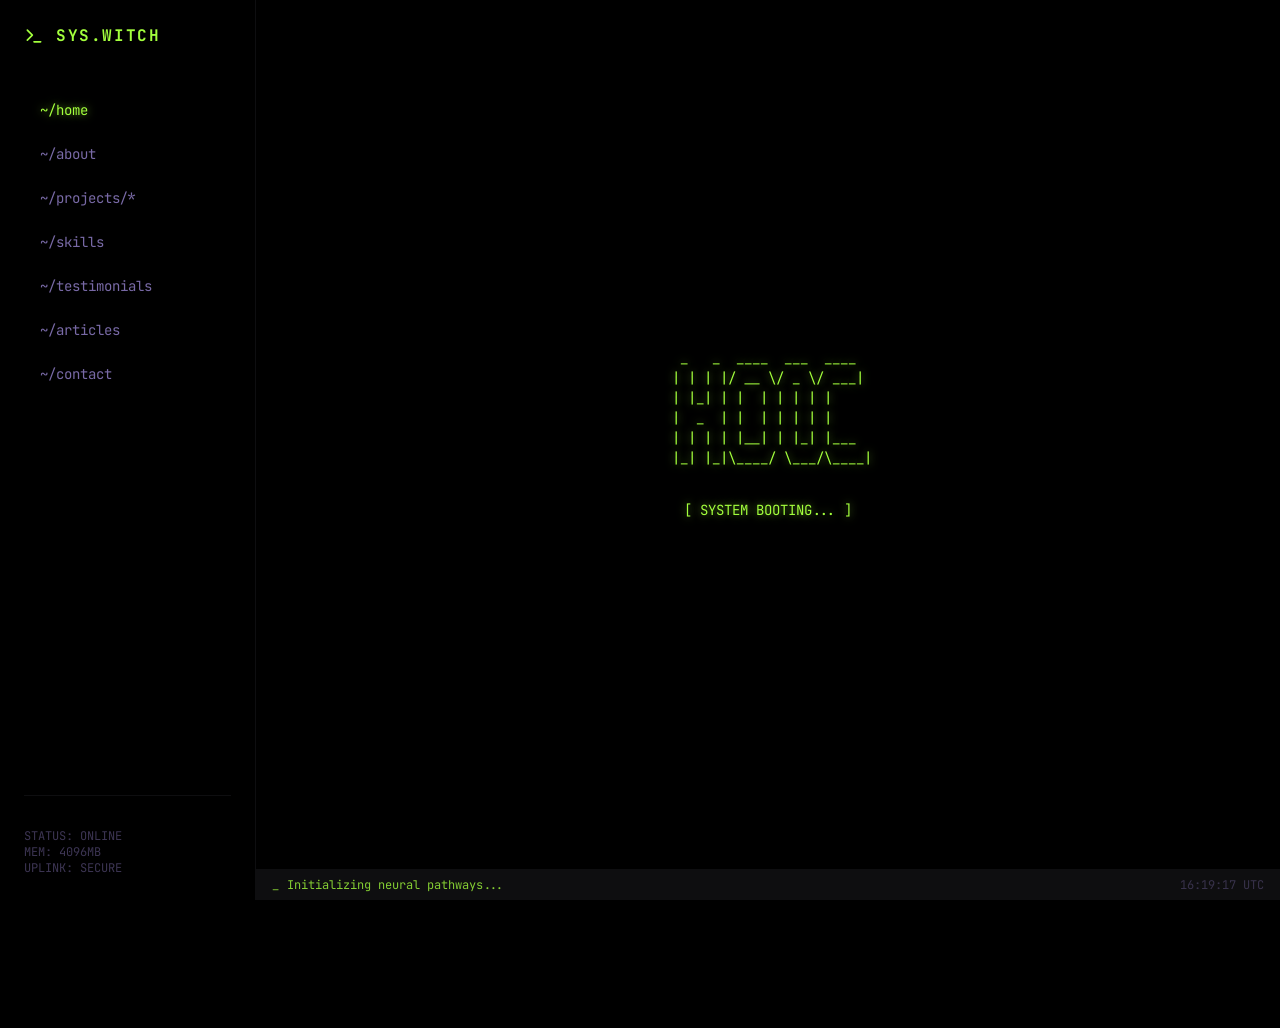
<file: index.html>
<!doctype html>
<html lang="en">
  <head>
    <meta charset="UTF-8" />
    <link rel="icon" type="image/svg+xml" href="/vite.svg" />
    <meta name="viewport" content="width=device-width, initial-scale=1.0" />
    <title>Home | systems-witch</title>
    <script type="module" crossorigin src="./assets/main.js"></script>
    <link rel="modulepreload" crossorigin href="./assets/jsx-runtime.js">
    <link rel="modulepreload" crossorigin href="./components/FilesystemNav.js">
    <link rel="modulepreload" crossorigin href="./components/TerminalFooter.js">
    <link rel="modulepreload" crossorigin href="./components/ScanlineOverlay.js">
    <link rel="modulepreload" crossorigin href="./assets/proxy.js">
    <link rel="modulepreload" crossorigin href="./components/PageTransition.js">
    <link rel="modulepreload" crossorigin href="./components/sigils/HeroSigil.js">
    <link rel="modulepreload" crossorigin href="./components/GlitchHeading.js">
    <link rel="modulepreload" crossorigin href="./components/sigils/SectionSigil.js">
    <link rel="stylesheet" crossorigin href="./assets/main.css">
    <script>
  window.__STATIC_PAGE_ROUTE__ = "/";

  (function () {
    if (!window.location.hash || window.location.hash === "#") {
      window.location.replace(
        window.location.pathname +
        window.location.search +
        "#/"
      );
    }
  })();
</script>
</head>
  <body>
    <div id="root"></div>
  </body>
</html>
</file>
<file: assets/main.css>
@import"https://fonts.googleapis.com/css2?family=Cinzel:ital,wght@0,400;0,700;1,400&family=IBM+Plex+Sans:ital,wght@0,300;0,400;0,600;1,400&family=JetBrains+Mono:wght@100..800&display=swap";@tailwind base;@tailwind components;@tailwind utilities;*,:before,:after{--tw-border-spacing-x: 0;--tw-border-spacing-y: 0;--tw-translate-x: 0;--tw-translate-y: 0;--tw-rotate: 0;--tw-skew-x: 0;--tw-skew-y: 0;--tw-scale-x: 1;--tw-scale-y: 1;--tw-pan-x: ;--tw-pan-y: ;--tw-pinch-zoom: ;--tw-scroll-snap-strictness: proximity;--tw-gradient-from-position: ;--tw-gradient-via-position: ;--tw-gradient-to-position: ;--tw-ordinal: ;--tw-slashed-zero: ;--tw-numeric-figure: ;--tw-numeric-spacing: ;--tw-numeric-fraction: ;--tw-ring-inset: ;--tw-ring-offset-width: 0px;--tw-ring-offset-color: #fff;--tw-ring-color: rgb(59 130 246 / .5);--tw-ring-offset-shadow: 0 0 #0000;--tw-ring-shadow: 0 0 #0000;--tw-shadow: 0 0 #0000;--tw-shadow-colored: 0 0 #0000;--tw-blur: ;--tw-brightness: ;--tw-contrast: ;--tw-grayscale: ;--tw-hue-rotate: ;--tw-invert: ;--tw-saturate: ;--tw-sepia: ;--tw-drop-shadow: ;--tw-backdrop-blur: ;--tw-backdrop-brightness: ;--tw-backdrop-contrast: ;--tw-backdrop-grayscale: ;--tw-backdrop-hue-rotate: ;--tw-backdrop-invert: ;--tw-backdrop-opacity: ;--tw-backdrop-saturate: ;--tw-backdrop-sepia: ;--tw-contain-size: ;--tw-contain-layout: ;--tw-contain-paint: ;--tw-contain-style: }::backdrop{--tw-border-spacing-x: 0;--tw-border-spacing-y: 0;--tw-translate-x: 0;--tw-translate-y: 0;--tw-rotate: 0;--tw-skew-x: 0;--tw-skew-y: 0;--tw-scale-x: 1;--tw-scale-y: 1;--tw-pan-x: ;--tw-pan-y: ;--tw-pinch-zoom: ;--tw-scroll-snap-strictness: proximity;--tw-gradient-from-position: ;--tw-gradient-via-position: ;--tw-gradient-to-position: ;--tw-ordinal: ;--tw-slashed-zero: ;--tw-numeric-figure: ;--tw-numeric-spacing: ;--tw-numeric-fraction: ;--tw-ring-inset: ;--tw-ring-offset-width: 0px;--tw-ring-offset-color: #fff;--tw-ring-color: rgb(59 130 246 / .5);--tw-ring-offset-shadow: 0 0 #0000;--tw-ring-shadow: 0 0 #0000;--tw-shadow: 0 0 #0000;--tw-shadow-colored: 0 0 #0000;--tw-blur: ;--tw-brightness: ;--tw-contrast: ;--tw-grayscale: ;--tw-hue-rotate: ;--tw-invert: ;--tw-saturate: ;--tw-sepia: ;--tw-drop-shadow: ;--tw-backdrop-blur: ;--tw-backdrop-brightness: ;--tw-backdrop-contrast: ;--tw-backdrop-grayscale: ;--tw-backdrop-hue-rotate: ;--tw-backdrop-invert: ;--tw-backdrop-opacity: ;--tw-backdrop-saturate: ;--tw-backdrop-sepia: ;--tw-contain-size: ;--tw-contain-layout: ;--tw-contain-paint: ;--tw-contain-style: }*,:before,:after{box-sizing:border-box;border-width:0;border-style:solid;border-color:#e5e7eb}:before,:after{--tw-content: ""}html,:host{line-height:1.5;-webkit-text-size-adjust:100%;-moz-tab-size:4;-o-tab-size:4;tab-size:4;font-family:IBM Plex Sans,sans-serif;font-feature-settings:normal;font-variation-settings:normal;-webkit-tap-highlight-color:transparent}body{margin:0;line-height:inherit}hr{height:0;color:inherit;border-top-width:1px}abbr:where([title]){-webkit-text-decoration:underline dotted;text-decoration:underline dotted}h1,h2,h3,h4,h5,h6{font-size:inherit;font-weight:inherit}a{color:inherit;text-decoration:inherit}b,strong{font-weight:bolder}code,kbd,samp,pre{font-family:JetBrains Mono,monospace;font-feature-settings:normal;font-variation-settings:normal;font-size:1em}small{font-size:80%}sub,sup{font-size:75%;line-height:0;position:relative;vertical-align:baseline}sub{bottom:-.25em}sup{top:-.5em}table{text-indent:0;border-color:inherit;border-collapse:collapse}button,input,optgroup,select,textarea{font-family:inherit;font-feature-settings:inherit;font-variation-settings:inherit;font-size:100%;font-weight:inherit;line-height:inherit;letter-spacing:inherit;color:inherit;margin:0;padding:0}button,select{text-transform:none}button,input:where([type=button]),input:where([type=reset]),input:where([type=submit]){-webkit-appearance:button;background-color:transparent;background-image:none}:-moz-focusring{outline:auto}:-moz-ui-invalid{box-shadow:none}progress{vertical-align:baseline}::-webkit-inner-spin-button,::-webkit-outer-spin-button{height:auto}[type=search]{-webkit-appearance:textfield;outline-offset:-2px}::-webkit-search-decoration{-webkit-appearance:none}::-webkit-file-upload-button{-webkit-appearance:button;font:inherit}summary{display:list-item}blockquote,dl,dd,h1,h2,h3,h4,h5,h6,hr,figure,p,pre{margin:0}fieldset{margin:0;padding:0}legend{padding:0}ol,ul,menu{list-style:none;margin:0;padding:0}dialog{padding:0}textarea{resize:vertical}input::-moz-placeholder,textarea::-moz-placeholder{opacity:1;color:#9ca3af}input::placeholder,textarea::placeholder{opacity:1;color:#9ca3af}button,[role=button]{cursor:pointer}:disabled{cursor:default}img,svg,video,canvas,audio,iframe,embed,object{display:block;vertical-align:middle}img,video{max-width:100%;height:auto}[hidden]:where(:not([hidden=until-found])){display:none}body{overflow-x:hidden;--tw-bg-opacity: 1;background-color:rgb(0 0 0 / var(--tw-bg-opacity, 1));font-family:IBM Plex Sans,sans-serif;--tw-text-opacity: 1;color:rgb(237 234 226 / var(--tw-text-opacity, 1));-webkit-font-smoothing:antialiased;-moz-osx-font-smoothing:grayscale;cursor:crosshair}*{cursor:crosshair!important}h1,h2,h3,h4,h5,h6{font-family:JetBrains Mono,monospace}.pointer-events-none{pointer-events:none}.visible{visibility:visible}.fixed{position:fixed}.absolute{position:absolute}.relative{position:relative}.inset-0{top:0;right:0;bottom:0;left:0}.-bottom-1{bottom:-.25rem}.-left-1{left:-.25rem}.-left-4{left:-1rem}.-right-1{right:-.25rem}.-top-1{top:-.25rem}.bottom-0{bottom:0}.left-0{left:0}.right-0{right:0}.right-4{right:1rem}.top-0{top:0}.top-4{top:1rem}.z-0{z-index:0}.z-10{z-index:10}.z-30{z-index:30}.z-40{z-index:40}.z-50{z-index:50}.mx-auto{margin-left:auto;margin-right:auto}.mb-12{margin-bottom:3rem}.mb-4{margin-bottom:1rem}.mb-6{margin-bottom:1.5rem}.ml-auto{margin-left:auto}.mt-4{margin-top:1rem}.mt-8{margin-top:2rem}.mt-auto{margin-top:auto}.block{display:block}.inline-block{display:inline-block}.flex{display:flex}.table{display:table}.grid{display:grid}.hidden{display:none}.aspect-\[2\/3\]{aspect-ratio:2/3}.aspect-square{aspect-ratio:1 / 1}.h-1{height:.25rem}.h-12{height:3rem}.h-2{height:.5rem}.h-24{height:6rem}.h-48{height:12rem}.h-64{height:16rem}.h-8{height:2rem}.h-full{height:100%}.h-screen{height:100vh}.min-h-\[80vh\]{min-height:80vh}.min-h-screen{min-height:100vh}.w-12{width:3rem}.w-2{width:.5rem}.w-24{width:6rem}.w-48{width:12rem}.w-64{width:16rem}.w-full{width:100%}.max-w-3xl{max-width:48rem}.max-w-5xl{max-width:64rem}.max-w-xl{max-width:36rem}.flex-1{flex:1 1 0%}.-translate-x-full{--tw-translate-x: -100%;transform:translate(var(--tw-translate-x),var(--tw-translate-y)) rotate(var(--tw-rotate)) skew(var(--tw-skew-x)) skewY(var(--tw-skew-y)) scaleX(var(--tw-scale-x)) scaleY(var(--tw-scale-y))}.translate-x-0{--tw-translate-x: 0px;transform:translate(var(--tw-translate-x),var(--tw-translate-y)) rotate(var(--tw-rotate)) skew(var(--tw-skew-x)) skewY(var(--tw-skew-y)) scaleX(var(--tw-scale-x)) scaleY(var(--tw-scale-y))}.rotate-12{--tw-rotate: 12deg;transform:translate(var(--tw-translate-x),var(--tw-translate-y)) rotate(var(--tw-rotate)) skew(var(--tw-skew-x)) skewY(var(--tw-skew-y)) scaleX(var(--tw-scale-x)) scaleY(var(--tw-scale-y))}.transform{transform:translate(var(--tw-translate-x),var(--tw-translate-y)) rotate(var(--tw-rotate)) skew(var(--tw-skew-x)) skewY(var(--tw-skew-y)) scaleX(var(--tw-scale-x)) scaleY(var(--tw-scale-y))}@keyframes pulse{50%{opacity:.5}}.animate-pulse{animation:pulse 2s cubic-bezier(.4,0,.6,1) infinite}@keyframes pulse-glow{0%,to{opacity:1;text-shadow:0 0 10px #A4FF3D,0 0 20px #A4FF3D}50%{opacity:.7;text-shadow:0 0 5px #A4FF3D}}.animate-pulse-glow{animation:pulse-glow 2s cubic-bezier(.4,0,.6,1) infinite}.cursor-not-allowed{cursor:not-allowed}.cursor-pointer{cursor:pointer}.select-none{-webkit-user-select:none;-moz-user-select:none;user-select:none}.resize-none{resize:none}.grid-cols-1{grid-template-columns:repeat(1,minmax(0,1fr))}.flex-col{flex-direction:column}.flex-wrap{flex-wrap:wrap}.items-start{align-items:flex-start}.items-center{align-items:center}.justify-center{justify-content:center}.justify-between{justify-content:space-between}.gap-12{gap:3rem}.gap-2{gap:.5rem}.gap-3{gap:.75rem}.gap-4{gap:1rem}.gap-6{gap:1.5rem}.gap-8{gap:2rem}.space-y-12>:not([hidden])~:not([hidden]){--tw-space-y-reverse: 0;margin-top:calc(3rem * calc(1 - var(--tw-space-y-reverse)));margin-bottom:calc(3rem * var(--tw-space-y-reverse))}.space-y-2>:not([hidden])~:not([hidden]){--tw-space-y-reverse: 0;margin-top:calc(.5rem * calc(1 - var(--tw-space-y-reverse)));margin-bottom:calc(.5rem * var(--tw-space-y-reverse))}.space-y-4>:not([hidden])~:not([hidden]){--tw-space-y-reverse: 0;margin-top:calc(1rem * calc(1 - var(--tw-space-y-reverse)));margin-bottom:calc(1rem * var(--tw-space-y-reverse))}.space-y-6>:not([hidden])~:not([hidden]){--tw-space-y-reverse: 0;margin-top:calc(1.5rem * calc(1 - var(--tw-space-y-reverse)));margin-bottom:calc(1.5rem * var(--tw-space-y-reverse))}.space-y-8>:not([hidden])~:not([hidden]){--tw-space-y-reverse: 0;margin-top:calc(2rem * calc(1 - var(--tw-space-y-reverse)));margin-bottom:calc(2rem * var(--tw-space-y-reverse))}.overflow-hidden{overflow:hidden}.overflow-x-auto{overflow-x:auto}.overflow-x-hidden{overflow-x:hidden}.truncate{overflow:hidden;text-overflow:ellipsis;white-space:nowrap}.whitespace-nowrap{white-space:nowrap}.whitespace-pre{white-space:pre}.rounded-full{border-radius:9999px}.rounded-sm{border-radius:.125rem}.border{border-width:1px}.border-b{border-bottom-width:1px}.border-l-2{border-left-width:2px}.border-r{border-right-width:1px}.border-t{border-top-width:1px}.border-dashed{border-style:dashed}.border-acid{--tw-border-opacity: 1;border-color:rgb(164 255 61 / var(--tw-border-opacity, 1))}.border-acid\/30{border-color:#a4ff3d4d}.border-black{--tw-border-opacity: 1;border-color:rgb(0 0 0 / var(--tw-border-opacity, 1))}.border-graphite{--tw-border-opacity: 1;border-color:rgb(14 14 16 / var(--tw-border-opacity, 1))}.border-graphite\/50{border-color:#0e0e1080}.border-lilac{--tw-border-opacity: 1;border-color:rgb(122 107 168 / var(--tw-border-opacity, 1))}.bg-acid{--tw-bg-opacity: 1;background-color:rgb(164 255 61 / var(--tw-bg-opacity, 1))}.bg-acid\/10{background-color:#a4ff3d1a}.bg-black{--tw-bg-opacity: 1;background-color:rgb(0 0 0 / var(--tw-bg-opacity, 1))}.bg-black\/50{background-color:#00000080}.bg-black\/80{background-color:#000c}.bg-graphite{--tw-bg-opacity: 1;background-color:rgb(14 14 16 / var(--tw-bg-opacity, 1))}.bg-graphite\/30{background-color:#0e0e104d}.bg-transparent{background-color:transparent}.p-2{padding:.5rem}.p-3{padding:.75rem}.p-4{padding:1rem}.p-6{padding:1.5rem}.px-2{padding-left:.5rem;padding-right:.5rem}.px-3{padding-left:.75rem;padding-right:.75rem}.px-4{padding-left:1rem;padding-right:1rem}.py-1{padding-top:.25rem;padding-bottom:.25rem}.py-2{padding-top:.5rem;padding-bottom:.5rem}.py-4{padding-top:1rem;padding-bottom:1rem}.pb-16{padding-bottom:4rem}.pb-2{padding-bottom:.5rem}.pb-6{padding-bottom:1.5rem}.pl-4{padding-left:1rem}.pt-4{padding-top:1rem}.pt-8{padding-top:2rem}.text-left{text-align:left}.text-center{text-align:center}.text-right{text-align:right}.font-mono{font-family:JetBrains Mono,monospace}.font-sans{font-family:IBM Plex Sans,sans-serif}.font-serif{font-family:Cinzel,serif}.text-3xl{font-size:1.875rem;line-height:2.25rem}.text-4xl{font-size:2.25rem;line-height:2.5rem}.text-6xl{font-size:3.75rem;line-height:1}.text-base{font-size:1rem;line-height:1.5rem}.text-lg{font-size:1.125rem;line-height:1.75rem}.text-sm{font-size:.875rem;line-height:1.25rem}.text-xl{font-size:1.25rem;line-height:1.75rem}.text-xs{font-size:.75rem;line-height:1rem}.font-bold{font-weight:700}.font-normal{font-weight:400}.italic{font-style:italic}.leading-relaxed{line-height:1.625}.tracking-tighter{letter-spacing:-.05em}.tracking-widest{letter-spacing:.1em}.text-acid{--tw-text-opacity: 1;color:rgb(164 255 61 / var(--tw-text-opacity, 1))}.text-acid\/20{color:#a4ff3d33}.text-acid\/50{color:#a4ff3d80}.text-black{--tw-text-opacity: 1;color:rgb(0 0 0 / var(--tw-text-opacity, 1))}.text-bone{--tw-text-opacity: 1;color:rgb(237 234 226 / var(--tw-text-opacity, 1))}.text-graphite{--tw-text-opacity: 1;color:rgb(14 14 16 / var(--tw-text-opacity, 1))}.text-lilac{--tw-text-opacity: 1;color:rgb(122 107 168 / var(--tw-text-opacity, 1))}.decoration-acid\/50{text-decoration-color:#a4ff3d80}.underline-offset-4{text-underline-offset:4px}.opacity-0{opacity:0}.opacity-10{opacity:.1}.opacity-100{opacity:1}.opacity-30{opacity:.3}.opacity-50{opacity:.5}.opacity-80{opacity:.8}.opacity-\[0\.02\]{opacity:.02}.opacity-\[0\.15\]{opacity:.15}.mix-blend-screen{mix-blend-mode:screen}.mix-blend-overlay{mix-blend-mode:overlay}.shadow-glow{--tw-shadow: 0 0 10px rgba(164, 255, 61, .5);--tw-shadow-colored: 0 0 10px var(--tw-shadow-color);box-shadow:var(--tw-ring-offset-shadow, 0 0 #0000),var(--tw-ring-shadow, 0 0 #0000),var(--tw-shadow)}.outline-none{outline:2px solid transparent;outline-offset:2px}.filter{filter:var(--tw-blur) var(--tw-brightness) var(--tw-contrast) var(--tw-grayscale) var(--tw-hue-rotate) var(--tw-invert) var(--tw-saturate) var(--tw-sepia) var(--tw-drop-shadow)}.backdrop-blur-sm{--tw-backdrop-blur: blur(4px);-webkit-backdrop-filter:var(--tw-backdrop-blur) var(--tw-backdrop-brightness) var(--tw-backdrop-contrast) var(--tw-backdrop-grayscale) var(--tw-backdrop-hue-rotate) var(--tw-backdrop-invert) var(--tw-backdrop-opacity) var(--tw-backdrop-saturate) var(--tw-backdrop-sepia);backdrop-filter:var(--tw-backdrop-blur) var(--tw-backdrop-brightness) var(--tw-backdrop-contrast) var(--tw-backdrop-grayscale) var(--tw-backdrop-hue-rotate) var(--tw-backdrop-invert) var(--tw-backdrop-opacity) var(--tw-backdrop-saturate) var(--tw-backdrop-sepia)}.transition{transition-property:color,background-color,border-color,text-decoration-color,fill,stroke,opacity,box-shadow,transform,filter,backdrop-filter;transition-timing-function:cubic-bezier(.4,0,.2,1);transition-duration:.15s}.transition-all{transition-property:all;transition-timing-function:cubic-bezier(.4,0,.2,1);transition-duration:.15s}.transition-colors{transition-property:color,background-color,border-color,text-decoration-color,fill,stroke;transition-timing-function:cubic-bezier(.4,0,.2,1);transition-duration:.15s}.transition-opacity{transition-property:opacity;transition-timing-function:cubic-bezier(.4,0,.2,1);transition-duration:.15s}.transition-transform{transition-property:transform;transition-timing-function:cubic-bezier(.4,0,.2,1);transition-duration:.15s}.duration-1000{transition-duration:1s}.duration-300{transition-duration:.3s}.duration-500{transition-duration:.5s}.ease-in-out{transition-timing-function:cubic-bezier(.4,0,.2,1)}.text-glow{text-shadow:0 0 8px rgba(164,255,61,.6)}.ascii-border{position:relative;border:1px solid #0E0E10}@media (min-width: 768px){.ascii-border:before{content:"+----------------------------------------------------------------+";position:absolute;top:-10px;left:-2px;right:-2px;color:#0e0e10;font-family:monospace;font-size:10px;letter-spacing:2px;overflow:hidden;white-space:nowrap;pointer-events:none}.ascii-border:after{content:"+----------------------------------------------------------------+";position:absolute;bottom:-10px;left:-2px;right:-2px;color:#0e0e10;font-family:monospace;font-size:10px;letter-spacing:2px;overflow:hidden;white-space:nowrap;pointer-events:none}}.glitch-wrapper{position:relative;display:inline-block}.glitch-wrapper:hover .glitch-text:before,.glitch-wrapper:hover .glitch-text:after{content:attr(data-text);position:absolute;top:0;left:0;width:100%;height:100%;background:#000}.glitch-wrapper:hover .glitch-text:before{left:2px;text-shadow:-1px 0 red;clip-path:polygon(0 0,100% 0,100% 45%,0 45%);animation:glitch-anim-1 2.5s infinite linear alternate-reverse}.glitch-wrapper:hover .glitch-text:after{left:-2px;text-shadow:-1px 0 blue;clip-path:polygon(0 80%,100% 20%,100% 100%,0 100%);animation:glitch-anim-2 3s infinite linear alternate-reverse}@keyframes glitch-anim-1{0%{clip-path:polygon(0 2%,100% 2%,100% 5%,0 5%)}20%{clip-path:polygon(0 15%,100% 15%,100% 15%,0 15%)}40%{clip-path:polygon(0 10%,100% 10%,100% 20%,0 20%)}60%{clip-path:polygon(0 1%,100% 1%,100% 2%,0 2%)}80%{clip-path:polygon(0 33%,100% 33%,100% 33%,0 33%)}to{clip-path:polygon(0 44%,100% 44%,100% 44%,0 44%)}}@keyframes glitch-anim-2{0%{clip-path:polygon(0 25%,100% 25%,100% 30%,0 30%)}20%{clip-path:polygon(0 3%,100% 3%,100% 3%,0 3%)}40%{clip-path:polygon(0 5%,100% 5%,100% 20%,0 20%)}60%{clip-path:polygon(0 2%,100% 2%,100% 2%,0 2%)}80%{clip-path:polygon(0 28%,100% 28%,100% 28%,0 28%)}to{clip-path:polygon(0 40%,100% 40%,100% 40%,0 40%)}}::-webkit-scrollbar{width:8px}::-webkit-scrollbar-track{background:#000}::-webkit-scrollbar-thumb{background:#0e0e10;border:1px solid #A4FF3D}::-webkit-scrollbar-thumb:hover{background:#a4ff3d}.selection\:bg-acid *::-moz-selection{--tw-bg-opacity: 1;background-color:rgb(164 255 61 / var(--tw-bg-opacity, 1))}.selection\:bg-acid *::selection{--tw-bg-opacity: 1;background-color:rgb(164 255 61 / var(--tw-bg-opacity, 1))}.selection\:text-black *::-moz-selection{--tw-text-opacity: 1;color:rgb(0 0 0 / var(--tw-text-opacity, 1))}.selection\:text-black *::selection{--tw-text-opacity: 1;color:rgb(0 0 0 / var(--tw-text-opacity, 1))}.selection\:bg-acid::-moz-selection{--tw-bg-opacity: 1;background-color:rgb(164 255 61 / var(--tw-bg-opacity, 1))}.selection\:bg-acid::selection{--tw-bg-opacity: 1;background-color:rgb(164 255 61 / var(--tw-bg-opacity, 1))}.selection\:text-black::-moz-selection{--tw-text-opacity: 1;color:rgb(0 0 0 / var(--tw-text-opacity, 1))}.selection\:text-black::selection{--tw-text-opacity: 1;color:rgb(0 0 0 / var(--tw-text-opacity, 1))}.placeholder\:text-graphite::-moz-placeholder{--tw-text-opacity: 1;color:rgb(14 14 16 / var(--tw-text-opacity, 1))}.placeholder\:text-graphite::placeholder{--tw-text-opacity: 1;color:rgb(14 14 16 / var(--tw-text-opacity, 1))}.hover\:z-10:hover{z-index:10}.hover\:-translate-y-4:hover{--tw-translate-y: -1rem;transform:translate(var(--tw-translate-x),var(--tw-translate-y)) rotate(var(--tw-rotate)) skew(var(--tw-skew-x)) skewY(var(--tw-skew-y)) scaleX(var(--tw-scale-x)) scaleY(var(--tw-scale-y))}.hover\:border-acid:hover{--tw-border-opacity: 1;border-color:rgb(164 255 61 / var(--tw-border-opacity, 1))}.hover\:bg-acid:hover{--tw-bg-opacity: 1;background-color:rgb(164 255 61 / var(--tw-bg-opacity, 1))}.hover\:bg-graphite\/30:hover{background-color:#0e0e104d}.hover\:text-black:hover{--tw-text-opacity: 1;color:rgb(0 0 0 / var(--tw-text-opacity, 1))}.hover\:text-bone:hover{--tw-text-opacity: 1;color:rgb(237 234 226 / var(--tw-text-opacity, 1))}.focus\:border-acid:focus{--tw-border-opacity: 1;border-color:rgb(164 255 61 / var(--tw-border-opacity, 1))}.focus\:outline-none:focus{outline:2px solid transparent;outline-offset:2px}.group:hover .group-hover\:rotate-180{--tw-rotate: 180deg;transform:translate(var(--tw-translate-x),var(--tw-translate-y)) rotate(var(--tw-rotate)) skew(var(--tw-skew-x)) skewY(var(--tw-skew-y)) scaleX(var(--tw-scale-x)) scaleY(var(--tw-scale-y))}.group:hover .group-hover\:border-acid{--tw-border-opacity: 1;border-color:rgb(164 255 61 / var(--tw-border-opacity, 1))}.group:hover .group-hover\:bg-transparent{background-color:transparent}.group:hover .group-hover\:text-acid{--tw-text-opacity: 1;color:rgb(164 255 61 / var(--tw-text-opacity, 1))}.group:hover .group-hover\:text-lilac{--tw-text-opacity: 1;color:rgb(122 107 168 / var(--tw-text-opacity, 1))}.group:hover .group-hover\:underline{text-decoration-line:underline}.group\/btn:hover .group-hover\/btn\:opacity-100,.group:hover .group-hover\:opacity-100{opacity:1}.group:hover .group-hover\:shadow-glow{--tw-shadow: 0 0 10px rgba(164, 255, 61, .5);--tw-shadow-colored: 0 0 10px var(--tw-shadow-color);box-shadow:var(--tw-ring-offset-shadow, 0 0 #0000),var(--tw-ring-shadow, 0 0 #0000),var(--tw-shadow)}@media (min-width: 640px){.sm\:inline{display:inline}.sm\:grid-cols-2{grid-template-columns:repeat(2,minmax(0,1fr))}.sm\:text-sm{font-size:.875rem;line-height:1.25rem}}@media (min-width: 768px){.md\:sticky{position:sticky}.md\:left-64{left:16rem}.md\:hidden{display:none}.md\:h-64{height:16rem}.md\:w-64{width:16rem}.md\:translate-x-0{--tw-translate-x: 0px;transform:translate(var(--tw-translate-x),var(--tw-translate-y)) rotate(var(--tw-rotate)) skew(var(--tw-skew-x)) skewY(var(--tw-skew-y)) scaleX(var(--tw-scale-x)) scaleY(var(--tw-scale-y))}.md\:grid-cols-2{grid-template-columns:repeat(2,minmax(0,1fr))}.md\:p-12{padding:3rem}.md\:text-6xl{font-size:3.75rem;line-height:1}.md\:text-base{font-size:1rem;line-height:1.5rem}.md\:text-xl{font-size:1.25rem;line-height:1.75rem}}@media (min-width: 1024px){.lg\:col-span-2{grid-column:span 2 / span 2}.lg\:grid-cols-3{grid-template-columns:repeat(3,minmax(0,1fr))}.lg\:p-16{padding:4rem}}
</file>
